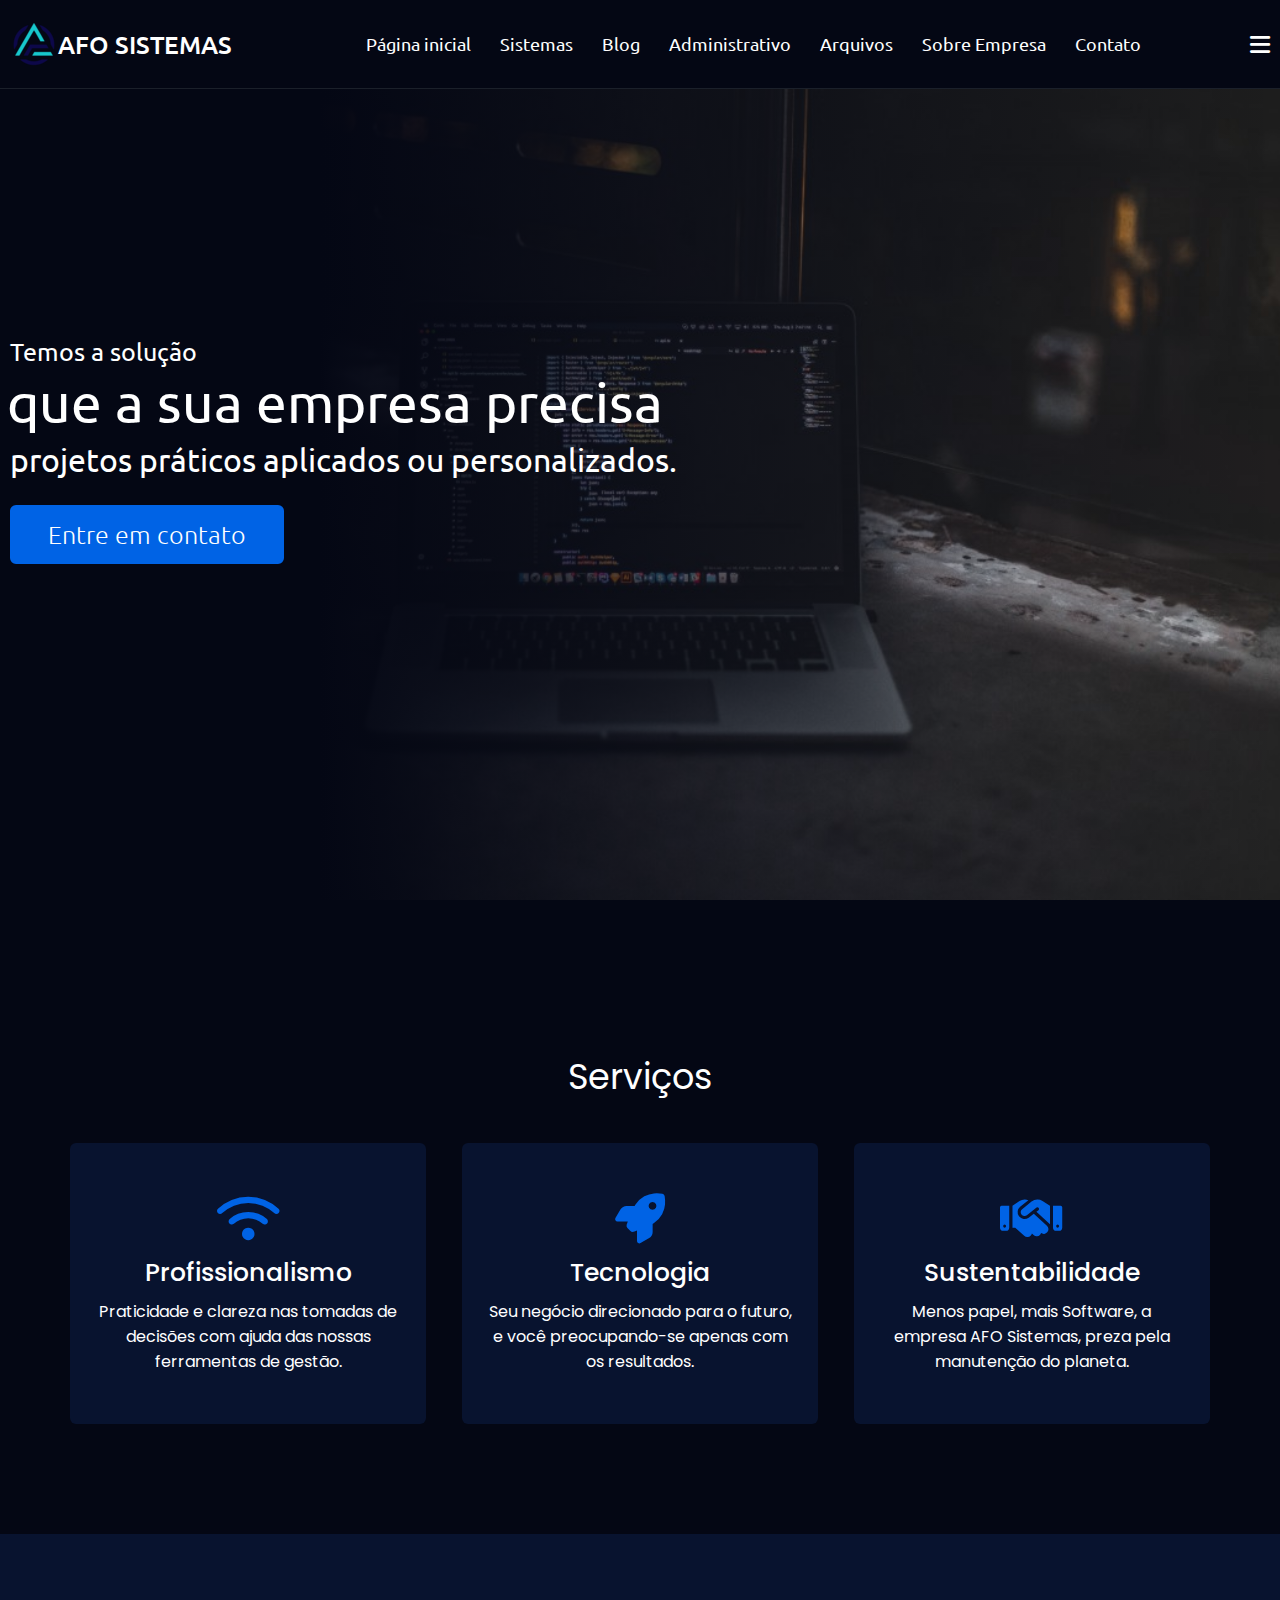
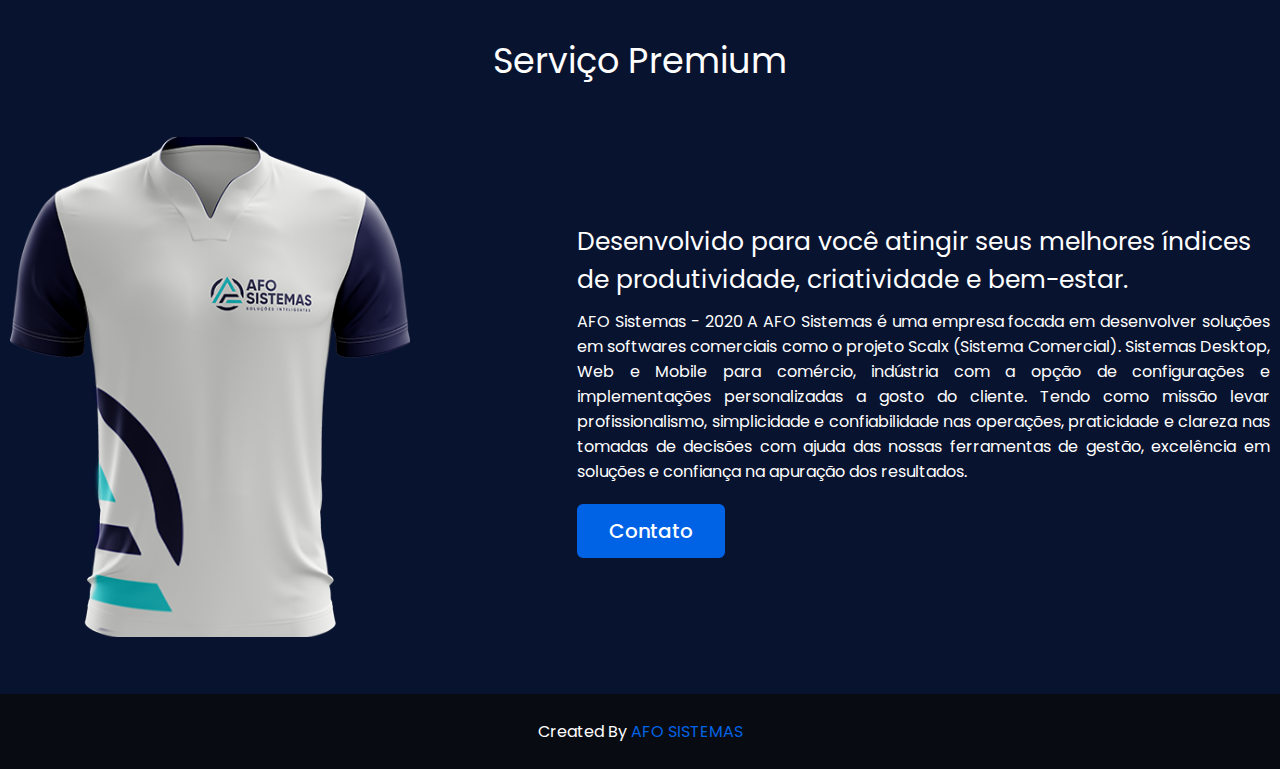
<file: index.html>
<!DOCTYPE html>
<html lang="pt-br">

<head>
    <meta charset="UTF-8">
    <meta name="viewport" content="width=device-width, initial-scale=1.0">
    <link rel="shortcut icon" href="/siteafo/images/iconeAFO.ico">
    <link rel="stylesheet" href="/siteafo/css/custom.css">
    <link rel="stylesheet" href="https://cdnjs.cloudflare.com/ajax/libs/font-awesome/6.1.2/css/all.min.css">
    <title>AFO SISTEMAS</title>
</head>

<body>
    <nav class="navbar">
        <div class="max-width">
            <div class="logo">
                <img src="/siteafo/images/iconeAFO.ico" alt="Logo">
                <a href="./index.html">AFO SISTEMAS</a>
            </div>
            <ul class="menu" id="menu-site">
                <li><a href="/index.html">Página inicial</a></li>
                <li><a href="/siteafo/html/sistemas.html">Sistemas</a></li>
                <li><a href="/siteafo/html/blog.html">Blog</a></li>
                <li><a href="/administrativo/login.html">Administrativo</a></li>
                <li><a href="/siteafo/html/downloads.html">Arquivos</a></li>
                <li><a href="/siteafo/html/sobre.html">Sobre Empresa</a></li>
                <li><a href="/siteafo/html/contato.html">Contato</a></li>
            </ul>
            <div class="menu-btn" id="menu-btn">
                <i class="fa-solid fa-bars" id="menu-icon"></i>
            </div>
        </div>
    </nav>

    <section class="top">
        <div class="max-width">
            <div class="top-content">
                <div class="text-1">Temos a solução</div>
                <div class="text-2">que a sua empresa precisa</div>
                <div class="text-3">projetos práticos aplicados ou personalizados.</div>
                <a href="/siteafo/html/contato.html">Entre em contato</a>
            </div>
        </div>
    </section>

    <section class="services">
        <div class="max-width">
            <h2 class="title">Serviços</h2>
            <div class="serv-content">
                <div class="card">
                    <div class="box">
                        <i class="fa-solid fa-wifi"></i>
                        <div class="text">Profissionalismo</div>
                        <p>Praticidade e clareza nas tomadas de decisões com ajuda das nossas ferramentas de gestão.</p>
                    </div>
                </div>
                <div class="card">
                    <div class="box">
                        <i class="fa-solid fa-rocket"></i>
                        <div class="text">Tecnologia</div>
                        <p>Seu negócio direcionado para o futuro, e você preocupando-se apenas com os resultados.</p>
                    </div>
                </div>
                <div class="card">
                    <div class="box">
                        <i class="fa-solid fa-handshake"></i>
                        <div class="text">Sustentabilidade</div>
                        <p>Menos papel, mais Software, a empresa AFO Sistemas, preza pela manutenção do planeta.</p>
                    </div>
                </div>
            </div>
        </div>
    </section>

    <section class="premium">
        <div class="max-width">
            <h2 class="title">Serviço Premium</h2>
            <div class="premium-content">
                <div class="column left">
                    <img src="/siteafo/images/premium.png" alt="Serviço Premium">
                </div>
                <div class="column right">
                    <div class="text">
                        Desenvolvido para você atingir seus melhores índices de produtividade,
                        criatividade e bem-estar.
                    </div>
                    <p>
                        AFO Sistemas - 2020
                        A AFO Sistemas é uma empresa focada em desenvolver soluções em softwares
                        comerciais como o projeto Scalx (Sistema Comercial). Sistemas Desktop, Web e
                        Mobile para comércio, indústria com a opção de configurações e implementações
                        personalizadas a gosto do cliente.
                        Tendo como missão levar profissionalismo, simplicidade e confiabilidade nas
                        operações, praticidade e clareza nas tomadas de decisões com ajuda das nossas
                        ferramentas de gestão, excelência em soluções e confiança na apuração
                        dos resultados.
                    </p>
                    <a href="/siteafo/html/contato.html">Contato</a>
                </div>
            </div>
        </div>
    </section>

    <footer>
        <span>Created By <a href="http://www.afosistemas.tech">AFO SISTEMAS</a></span>
    </footer>

    <script src="/siteafo/js/custom.js"></script>
</body>

</html>
</file>
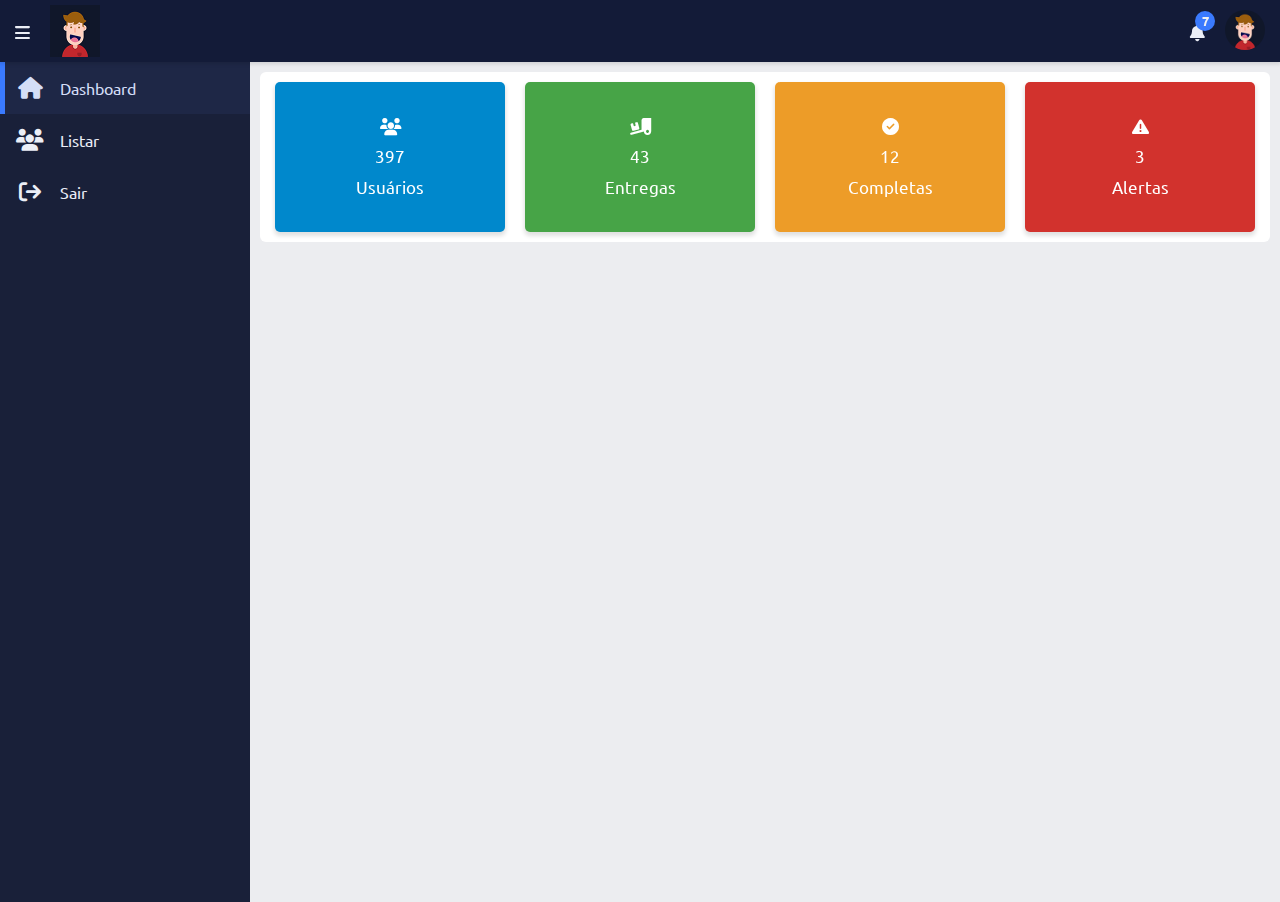
<file: administrativo/index.html>
<!DOCTYPE html>
<html lang="pt-br">

<head>
    <!--aceita caracteres especiais-->
    <meta charset="UTF-8">
    <!--viewport usado para dispositivos moveis-->
    <meta name="viewport" content="width=device-width, initial-scale=1.0">
    <link rel="shortcut icon" href="/administrativo/images/iconeAFO.ico">
    <!--folha de estilos-->
    <link rel="stylesheet" href="/administrativo/css/custom_adm.css">
    <!--fontes font-awesome-->
    <link rel="stylesheet" href="https://cdnjs.cloudflare.com/ajax/libs/font-awesome/6.1.2/css/all.min.css">
    <title>Login - AFO SISTEMAS</title>
</head>

<body class="d-flex">
    <!--INICIO NAVBAR - CABEÇALHO-->
    <nav class="navbar">
        <div class="navbar_content">
            <div class="bars">
                <i class="fa-solid fa-bars"></i>
            </div>
            <img src="/administrativo/images/user.jpg" alt="AFO Sistemas" class="logo" width="40">
        </div>

        <div class="navbar_content">
            <div class="notification">
                <i class="fa-solid fa-bell"></i>
                <span class="number">7</span>
                <div class="dropdown_menu">
                    <div class="dropdown_content">
                        <li>
                            <img src="/administrativo/images/user.jpg" alt="Usuario" width="40">
                            <div class="text">
                                texto da notificação, texto da notificação, texto da notificação.
                            </div>
                        </li>
                        <li>
                            <img src="/administrativo/images/user.jpg" alt="Usuario" width="40">
                            <div class="text">
                                texto da notificação, texto da notificação, texto da notificação.
                            </div>
                        </li>
                        <li>
                            <img src="/administrativo/images/user.jpg" alt="Usuario" width="40">
                            <div class="text">
                                texto da notificação, texto da notificação, texto da notificação.
                            </div>
                        </li>
                        <li>
                            <img src="/administrativo/images/user.jpg" alt="Usuario" width="40">
                            <div class="text">
                                texto da notificação, texto da notificação, texto da notificação.
                            </div>
                        </li>
                    </div>
                </div>
            </div>

            <!--MENU-->
            <div class="avatar">
                <img src="/administrativo/images/user.jpg" alt="Usuario" width="40">
                <div class="dropdown_menu setting">
                    <div class="item">
                        <span class="fa-solid fa-user"></span> Perfil
                    </div>
                    <div class="item">
                        <span class="fa-solid fa-gear"></span> Configuração
                    </div>
                    <div class="item">
                        <span class="fa-solid fa-arrow-right-from-bracket"></span> Sair
                    </div>
                </div>
            </div>

        </div>

    </nav>
    <!--FIM NAVBAR - CABEÇALHO-->

    <!-- Inicio Conteudo -->
    <div class="content">
        <!-- Inicio da Sidebar -->
        <div class="sidebar">
            <a href="/administrativo/index.html" class="sidebar-nav active"><i class="icon fa-solid fa-house"></i><span>Dashboard</span></a>

            <a href="/administrativo/listar.html" class="sidebar-nav"><i class="icon fa-solid fa-users"></i><span>Listar</span></a>

            <a href="/administrativo/login.html" class="sidebar-nav"><i class="icon fa-solid fa-arrow-right-from-bracket"></i><span>Sair</span></a>

        </div>
        <!-- Fim da Sidebar -->
        <!-- Inicio do conteudo do administrativo -->
        <div class="wrapper">
            <div class="row">
                <div class="box box-first">
                    <span class="fa-solid fa-users"></span>
                    <span >397</span>
                    <span>Usuários</span>
                </div>
                <div class="box box-second">
                    <span class="fa-solid fa-truck-ramp-box"></span>
                    <span >43</span>
                    <span>Entregas</span>
                </div>
                <div class="box box-third">
                    <span class="fa-solid fa-circle-check"></span>
                    <span >12</span>
                    <span>Completas</span>
                </div>
                <div class="box box-fourth">
                    <span class="fa-solid fa-triangle-exclamation"></span>
                    <span >3</span>
                    <span>Alertas</span>
                </div>
            </div>
        </div>
        <!-- Fim do conteudo do administrativo -->
    </div>
    <!-- Fim Conteudo -->


    <script src="/administrativo/js/custom_adm.js"></script>

    <!-- <footer>
        <span>Created By <a href="http://www.afosistemas.tech">AFO SISTEMAS</a></span>
    </footer> -->
</body>

</html>
</file>
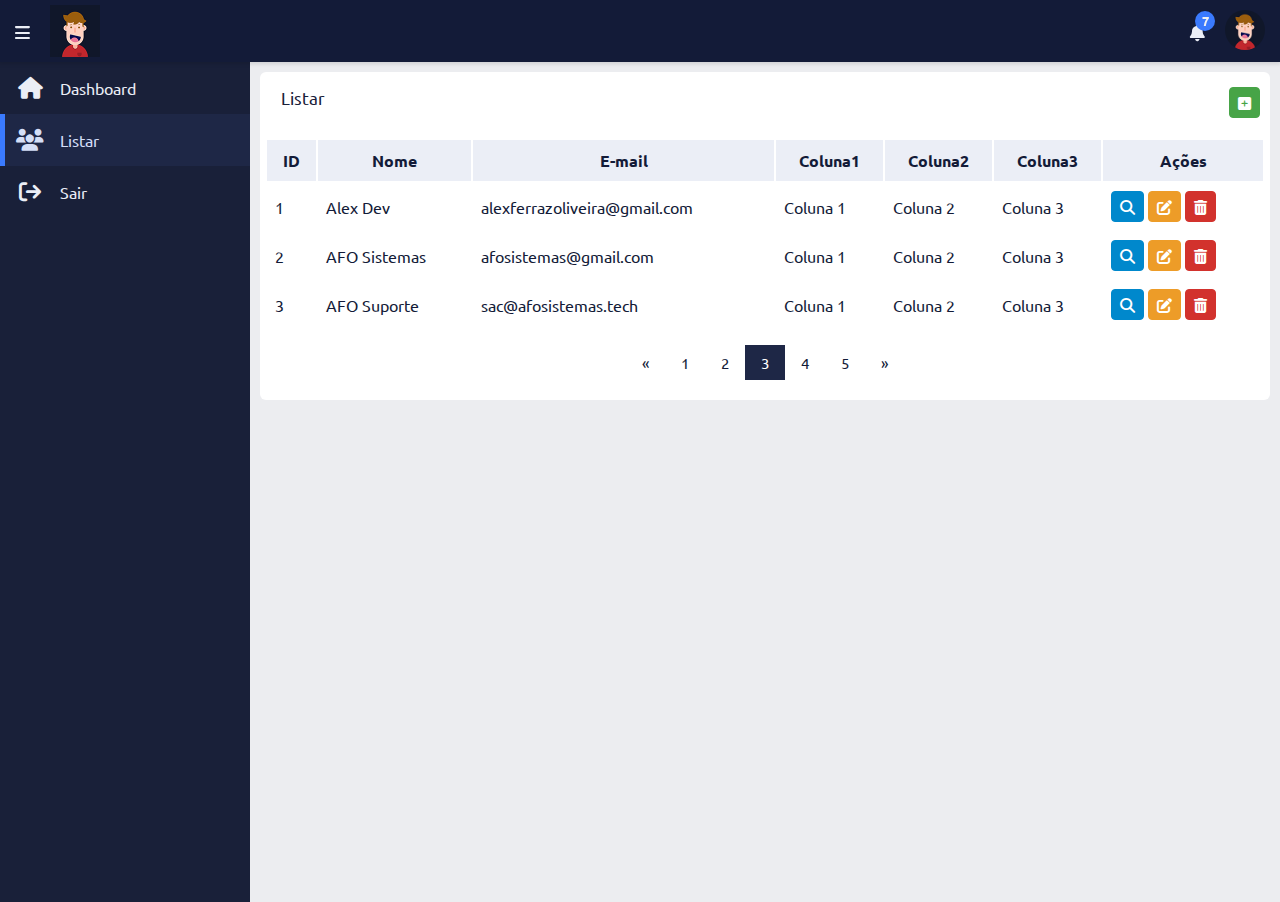
<file: administrativo/listar.html>
<!DOCTYPE html>
<html lang="pt-br">

<head>
    <meta charset="utf-8">
    <meta name="viewport" content="width=device-width, initial-scale=1.0">
    <link rel="shortcut icon" href="/administrativo/images/iconeAFO.ico">
    <!-- Incluir os icones do font-awesome da CDN -->
    <link rel="stylesheet" href="https://cdnjs.cloudflare.com/ajax/libs/font-awesome/6.1.1/css/all.min.css">
    <link rel="stylesheet" href="/administrativo/css/custom_adm.css">
    <title>Listar - AFO SISTEMAS</title>
</head>

<body class="d-flex">
    <!--INICIO NAVBAR - CABEÇALHO-->
    <nav class="navbar">
        <div class="navbar_content">
            <div class="bars">
                <i class="fa-solid fa-bars"></i>
            </div>
            <img src="/administrativo/images/user.jpg" alt="AFO SISTEMAS" class="logo" width="40">
        </div>

        <div class="navbar_content">
            <div class="notification">
                <i class="fa-solid fa-bell"></i>
                <span class="number">7</span>
                <div class="dropdown_menu">
                    <div class="dropdown_content">
                        <li>
                            <img src="/administrativo/images/user.jpg" alt="Usuario" width="40">
                            <div class="text">
                                texto da notificação, texto da notificação, texto da notificação.
                            </div>
                        </li>
                        <li>
                            <img src="/administrativo/images/user.jpg" alt="Usuario" width="40">
                            <div class="text">
                                texto da notificação, texto da notificação, texto da notificação.
                            </div>
                        </li>
                        <li>
                            <img src="/administrativo/images/user.jpg" alt="Usuario" width="40">
                            <div class="text">
                                texto da notificação, texto da notificação, texto da notificação.
                            </div>
                        </li>
                        <li>
                            <img src="/administrativo/images/user.jpg" alt="Usuario" width="40">
                            <div class="text">
                                texto da notificação, texto da notificação, texto da notificação.
                            </div>
                        </li>
                    </div>
                </div>
            </div>

            <!--MENU-->
            <div class="avatar">
                <img src="/administrativo/images/user.jpg" alt="Usuario" width="40">
                <div class="dropdown_menu setting">
                    <div class="item">
                        <span class="fa-solid fa-user"></span> Perfil
                    </div>
                    <div class="item">
                        <span class="fa-solid fa-gear"></span> Configuração
                    </div>
                    <div class="item">
                        <span class="fa-solid fa-arrow-right-from-bracket"></span> Sair
                    </div>
                </div>
            </div>
        </div>
    </nav>
    <!-- Fim Navbar -->

    <!-- Inicio Conteudo -->
    <div class="content">
        <!-- Inicio da Sidebar -->
        <div class="sidebar">
            <a href="/administrativo/index.html" class="sidebar-nav"><i
                    class="icon fa-solid fa-house"></i><span>Dashboard</span></a>

            <a href="/administrativo/listar.html" class="sidebar-nav active"><i
                    class="icon fa-solid fa-users"></i><span>Listar</span></a>

            <a href="/administrativo/login.html" class="sidebar-nav"><i
                    class="icon fa-solid fa-arrow-right-from-bracket"></i><span>Sair</span></a>

        </div>
        <!-- Fim da Sidebar -->
        <!-- Inicio do conteudo do administrativo -->
        <div class="wrapper">
            <div class="row">
                <div class="top-list">
                    <span class="title-content">Listar</span>
                    <div class="top-list-right">
                        <!--<button type="button" class="btn-success">Cadastrar</button>-->
                        <button type="button" class="btn-success"><i class="fa-solid fa-square-plus"></i></button>                        
                    </div>
                </div>
                <table class="table-list">
                    <!-- Tabela -->
                    <thead class="list-head">
                        <!-- Cabeçalho da Tabela -->
                        <tr>
                            <!-- Linha -->
                            <th class="list-head-content table-sm-none">ID</th> <!-- Células do Cabeçalho -->
                            <th class="list-head-content">Nome</th>
                            <th class="list-head-content table-sm-none">E-mail</th>
                            <th class="list-head-content table-sm-none">Coluna1</th>
                            <th class="list-head-content table-md-none">Coluna2</th>
                            <th class="list-head-content table-lg-none">Coluna3</th>
                            <th class="list-head-content">Ações</th>
                        </tr>
                    </thead>
                    <tbody class="list-body">
                        <!-- Corpo do Conteúdo -->
                        <tr>
                            <!-- Linha 1 -->
                            <td class="list-body-content table-sm-none">1</td> <!-- Células do Conteúdo -->
                            <td class="list-body-content">Alex Dev</td>
                            <td class="list-body-content table-sm-none">alexferrazoliveira@gmail.com</td>
                            <td class="list-body-content table-sm-none">Coluna 1</td>
                            <td class="list-body-content table-md-none">Coluna 2</td>
                            <td class="list-body-content table-lg-none">Coluna 3</td>
                            <td class="list-body-content">
                                <button type="button" class="btn-primary"><i class="fa-solid fa-magnifying-glass"></i></button>
                                <button type="button" class="btn-warning"><i class="fa-solid fa-pen-to-square"></i></button>
                                <button type="button" class="btn-danger"><i class="fa-solid fa-trash-can"></i></button>                                
                            </td>
                        </tr>
                        <tr>
                            <!-- Linha 2 -->
                            <td class="list-body-content table-sm-none">2</td>
                            <td class="list-body-content">AFO Sistemas</td>
                            <td class="list-body-content table-sm-none">afosistemas@gmail.com</td>
                            <td class="list-body-content table-sm-none">Coluna 1</td>
                            <td class="list-body-content table-md-none">Coluna 2</td>
                            <td class="list-body-content table-lg-none">Coluna 3</td>
                            <td class="list-body-content">
                                <button type="button" class="btn-primary"><i class="fa-solid fa-magnifying-glass"></i></button>
                                <button type="button" class="btn-warning"><i class="fa-solid fa-pen-to-square"></i></button>
                                <button type="button" class="btn-danger"><i class="fa-solid fa-trash-can"></i></button>                                
                            </td>
                        </tr>
                        <tr>
                            <!-- Linha 3 -->
                            <td class="list-body-content table-sm-none">3</td>
                            <td class="list-body-content">AFO Suporte</td>
                            <td class="list-body-content table-sm-none">sac@afosistemas.tech</td>
                            <td class="list-body-content table-sm-none">Coluna 1</td>
                            <td class="list-body-content table-md-none">Coluna 2</td>
                            <td class="list-body-content table-lg-none">Coluna 3</td>
                            <td class="list-body-content">
                                <button type="button" class="btn-primary"><i class="fa-solid fa-magnifying-glass"></i></button>
                                <button type="button" class="btn-warning"><i class="fa-solid fa-pen-to-square"></i></button>
                                <button type="button" class="btn-danger"><i class="fa-solid fa-trash-can"></i></button>                                
                            </td>
                        </tr>
                    </tbody>
                </table>

                <!-- Paginação -->
                <div class="content-pagination">
                    <div class="pagination">
                        <a href="#">&laquo;</a>
                        <a href="#">1</a>
                        <a href="#">2</a>
                        <a href="#" class="active">3</a>
                        <a href="#">4</a>
                        <a href="#">5</a>
                        <a href="#">&raquo;</a>
                    </div>
                </div>


            </div>
        </div>
        <!-- Fim do conteudo do administrativo -->
    </div>
    <!-- Fim Conteudo -->

    <script src="/administrativo/js/custom_adm.js"></script>

</body>

</html>
</file>
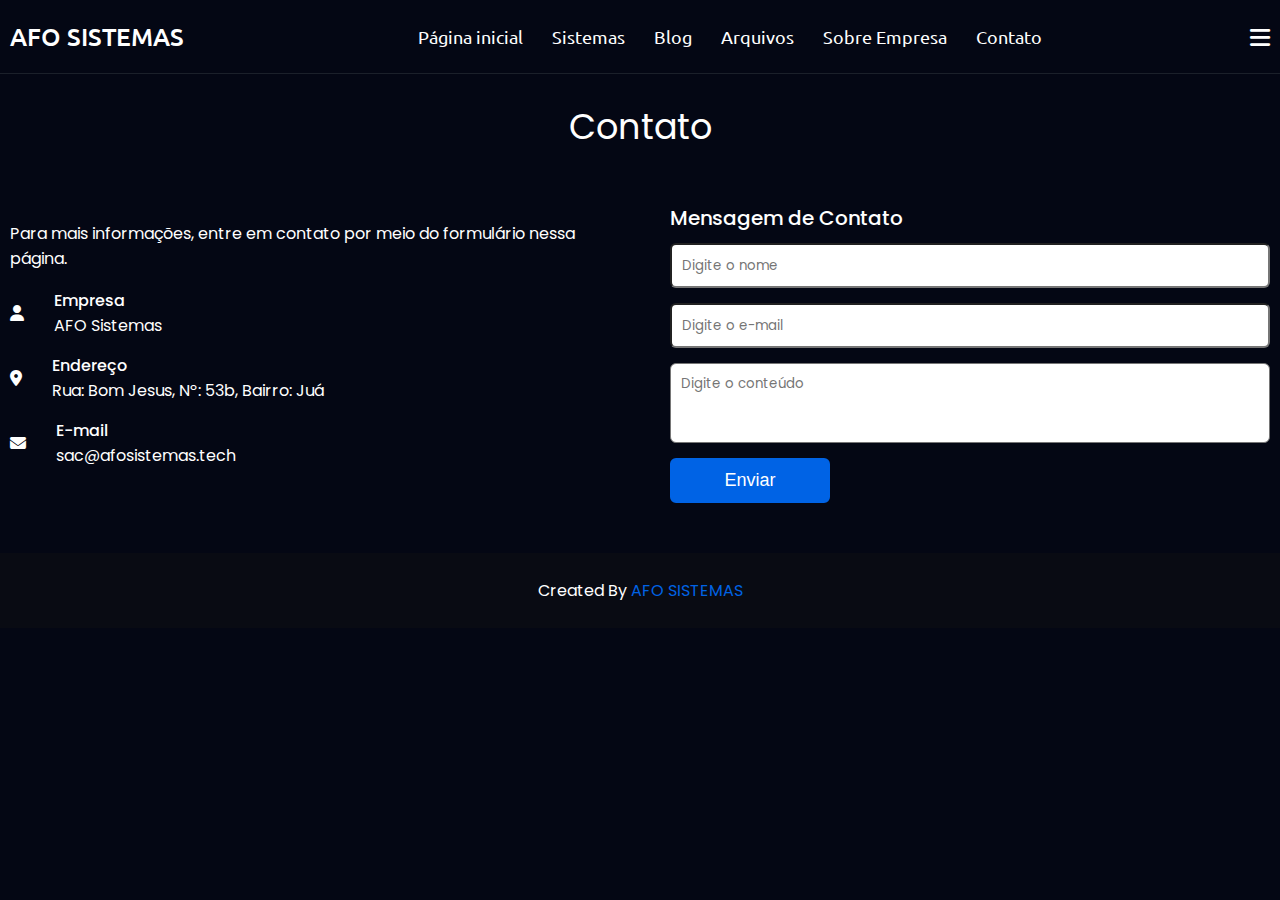
<file: siteafo/html/contato.html>
<!DOCTYPE html>
<html lang="pt-br">

<head>
    <meta charset="UTF-8">
    <meta name="viewport" content="width=device-width, initial-scale=1.0">
    <link rel="shortcut icon" href="/siteafo/images/iconeAFO.ico">
    <link rel="stylesheet" href="/siteafo/css/custom.css">
    <link rel="stylesheet" href="https://cdnjs.cloudflare.com/ajax/libs/font-awesome/6.1.2/css/all.min.css">
    <title>AFO SISTEMAS - Contato</title>
</head>

<body>
    <nav class="navbar">
        <div class="max-width">
            <div class="logo">
                <a href="/index.html">AFO SISTEMAS</a>
            </div>
            <ul class="menu" id="menu-site">
                <li><a href="/index.html">Página inicial</a></li>
                <li><a href="/siteafo/html/sistemas.html">Sistemas</a></li>
                <li><a href="/siteafo/html/blog.html">Blog</a></li>
                <li><a href="/siteafo/html/downloads.html">Arquivos</a></li>
                <li><a href="/siteafo/html/sobre.html">Sobre Empresa</a></li>
                <li><a href="/siteafo/html/contato.html">Contato</a></li>
            </ul>
            <div class="menu-btn" id="menu-btn">
                <i class="fa-solid fa-bars" id="menu-icon"></i>
            </div>
        </div>
    </nav>

    <section class="contact">
        <!--seletor responsavel a proporção dessa pagina do site-->
        <div class="max-width">
            <h2 class="title">Contato</h2>
            <div class="contact-content">
                <div class="column left">
                    <p>Para mais informações, entre em contato por meio do formulário nessa página.</p>
                    <div class="icons">
                        <div class="rows">
                            <i class="fa-solid fa-user"></i>
                            <div class="info">
                                <div class="head">
                                    Empresa
                                </div>
                                <div class="sub-title">
                                    AFO Sistemas
                                </div>
                            </div>
                        </div>
                        <div class="rows">
                            <i class="fa-solid fa-location-dot"></i>
                            <div class="info">
                                <div class="head">
                                    Endereço
                                </div>
                                <div class="sub-title">
                                    Rua: Bom Jesus, Nº: 53b, Bairro: Juá
                                </div>
                            </div>
                        </div>
                        <div class="rows">
                            <i class="fa-solid fa-envelope"></i>
                            <div class="info">
                                <div class="head">
                                    E-mail
                                </div>
                                <div class="sub-title">
                                    sac@afosistemas.tech
                                </div>
                            </div>
                        </div>
                    </div>
                </div>

                <div class="column right">
                    <div class="text">
                        Mensagem de Contato
                    </div>

                    <form>
                        <!--formulário-->
                        <div class="fields">
                            <!--campos nome e email-->
                            <div class="field name">
                                <input type="text" placeholder="Digite o nome" required>
                            </div>
                            <div class="field email">
                                <input type="email" placeholder="Digite o e-mail" required>
                            </div>
                        </div>

                        <div class="field textarea">
                            <!--campo conteúdo-->
                            <textarea cols="30" rows="10" placeholder="Digite o conteúdo" required></textarea>
                        </div>

                        <div class="button-area">
                            <!--botao enviar dados-->
                            <button type="submit">Enviar</button>
                        </div>
                    </form>
                </div>

            </div>
        </div>


    </section>

    <footer>
        <span>Created By <a href="http://www.afosistemas.tech">AFO SISTEMAS</a></span>
    </footer>


    <script src="/siteafo/js/custom.js"></script>
</body>

</html>
</file>
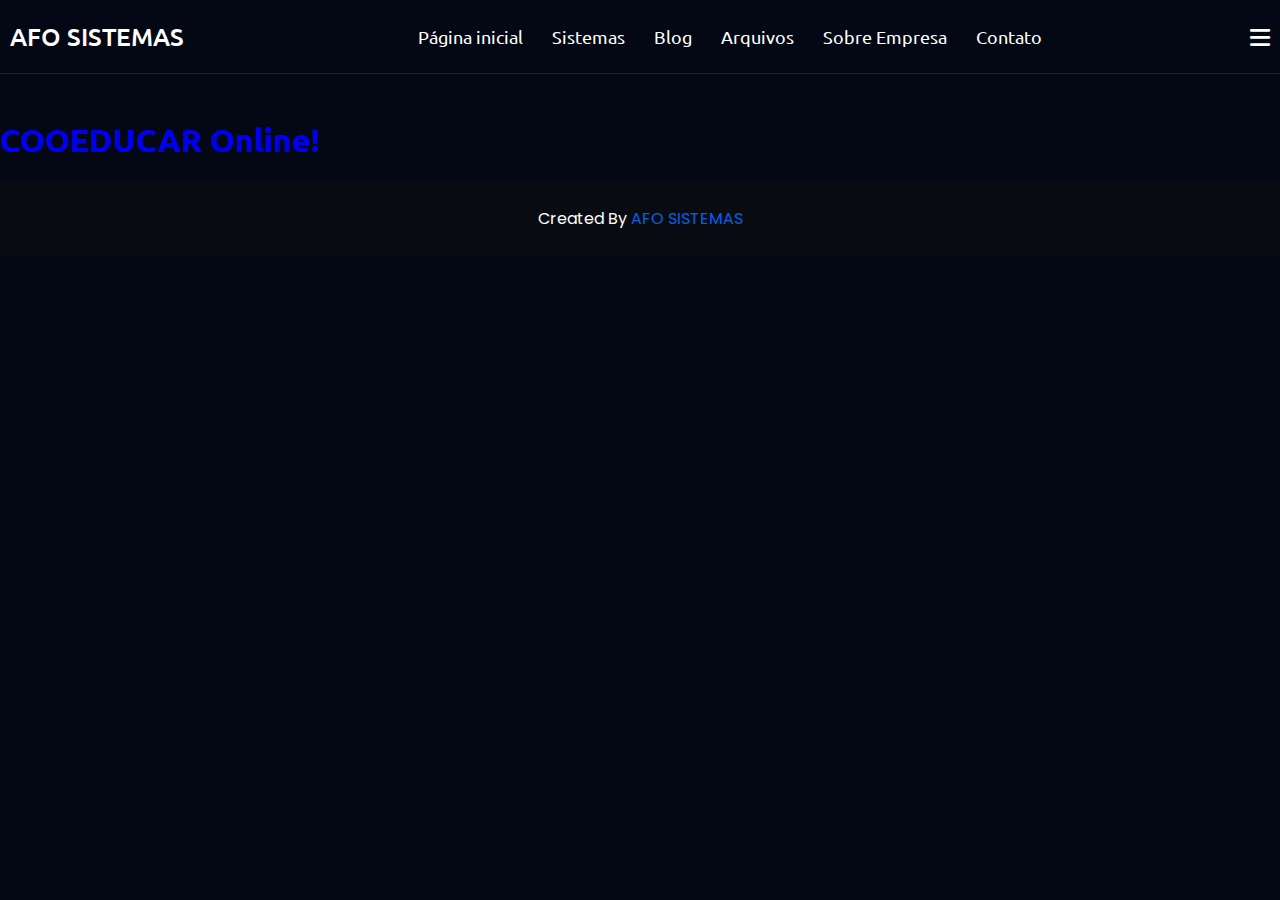
<file: siteafo/html/sistemas.html>
<!DOCTYPE html>
<html lang="pt-br">

<head>
    <meta charset="UTF-8">
    <meta name="viewport" content="width=device-width, initial-scale=1.0">
    <link rel="shortcut icon" href="/siteafo/images/iconeAFO.ico">
    <link rel="stylesheet" href="/siteafo/css/custom.css">
    <link rel="stylesheet" href="https://cdnjs.cloudflare.com/ajax/libs/font-awesome/6.1.2/css/all.min.css">
    <title>AFO SISTEMAS - Sistemas</title>
</head>

<body>
    <nav class="navbar">
        <div class="max-width">
            <div class="logo">
                <a href="/index.html">AFO SISTEMAS</a>
            </div>
            <ul class="menu" id="menu-site">
                <li><a href="/index.html">Página inicial</a></li>
                <li><a href="/siteafo/html/sistemas.html">Sistemas</a></li>
                <li><a href="/siteafo/html/blog.html">Blog</a></li>
                <li><a href="/siteafo/html/downloads.html">Arquivos</a></li>
                <li><a href="/siteafo/html/sobre.html">Sobre Empresa</a></li>
                <li><a href="/siteafo/html/contato.html">Contato</a></li>
            </ul>
            <div class="menu-btn" id="menu-btn">
                <i class="fa-solid fa-bars" id="menu-icon"></i>
            </div>
        </div>
    </nav>
    <br><br><br><br><br><br>
    <div class="links">
         <a href="https://cooeducar.afosistemas.tech" target="_blank" rel="noopener noreferrer">
            <h1>COOEDUCAR Online!</h1></a><br>
        <!--    <a href="http://localhost:3052/agent/battery_backup_status" target="_blank" rel="noopener noreferrer">
                <h1>Monitoramento Nobreak Intelbras!</h1>
            </a><br>
            <a href="https://upmail.sighost.com.br/" target="_blank" rel="noopener noreferrer">
                <h1>Zimbra - Gerenciador de Email!</h1>
            </a><br>
            <a href="https://192.168.50.253:8443/manage/site/default/dashboard" target="_blank"
                rel="noopener noreferrer">
                <h1>UNIFI Network!</h1>
            </a><br>
            <a href="http://192.168.0.230:8081/Abate" target="_blank" rel="noopener noreferrer">
                <h1>Supremo Painel!</h1>
            </a><br>
            <a href="http://helpdesksupremo.dnsalias.com:8080/glpi/" target="_blank" rel="noopener noreferrer">
                <h1>GLPI - Chamados TI!</h1>
            </a><br>
            <a href="http://websupremo.dynalias.com:1005/#!/home" target="_blank" rel="noopener noreferrer">
                <h1>ATAK Portal 4Net!</h1>
            </a><br> 
          -->
    </div>

    <footer>
        <span>Created By <a href="http://www.afosistemas.tech">AFO SISTEMAS</a></span>
    </footer>


    <script src="/siteafo/js/custom.js"></script>
</body>

</html>
</file>
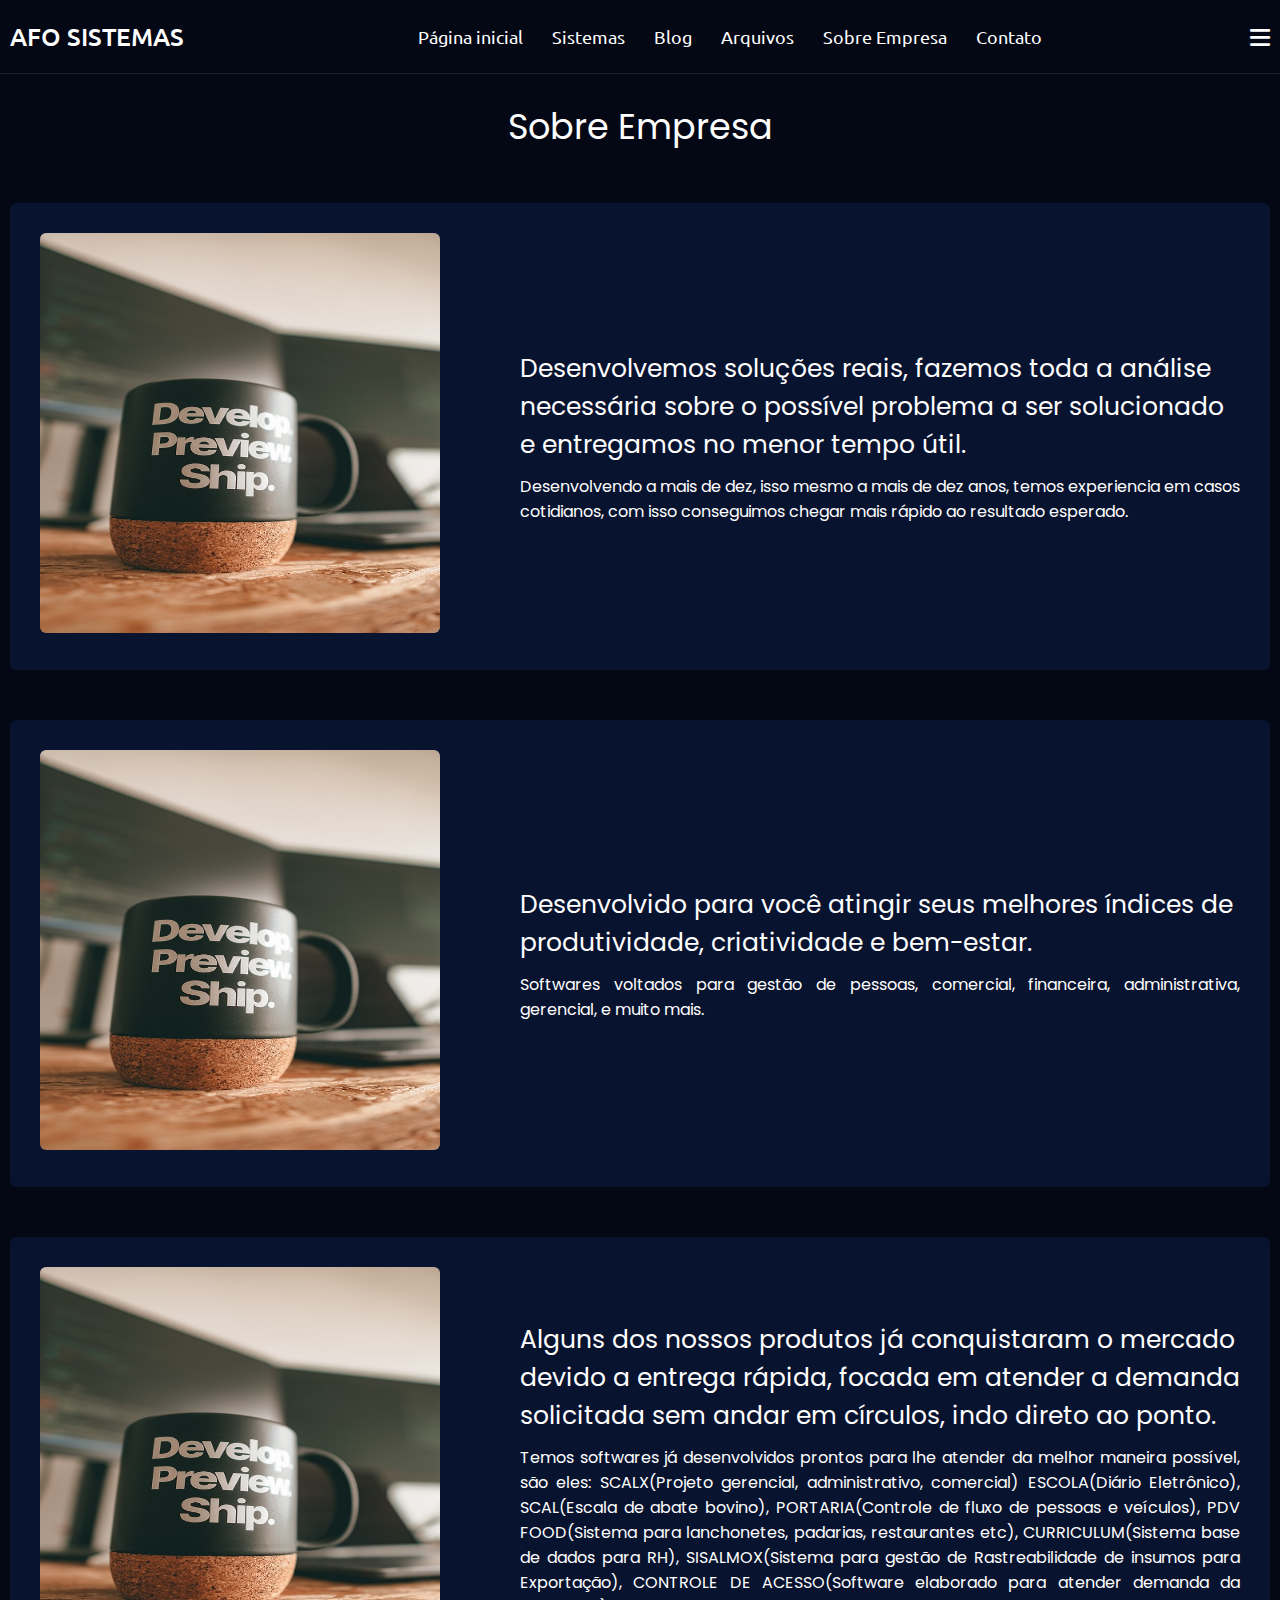
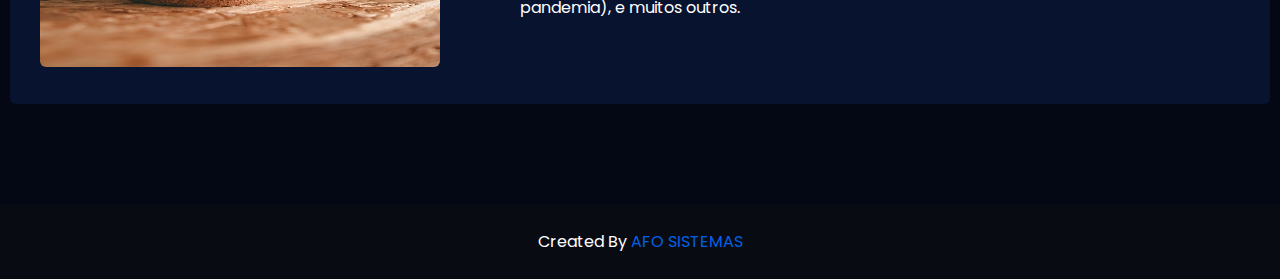
<file: siteafo/html/sobre.html>
<!DOCTYPE html>
<html lang="pt-br">

<head>
    <meta charset="UTF-8">
    <meta name="viewport" content="width=device-width, initial-scale=1.0">
    <link rel="shortcut icon" href="/siteafo/images/iconeAFO.ico">
    <link rel="stylesheet" href="/siteafo/css/custom.css">
    <link rel="stylesheet" href="https://cdnjs.cloudflare.com/ajax/libs/font-awesome/6.1.2/css/all.min.css">
    <title>AFO SISTEMAS - Sobre</title>
</head>

<body>
    <nav class="navbar">
        <div class="max-width">
            <div class="logo">
                <a href="/index.html">AFO SISTEMAS</a>
            </div>
            <ul class="menu" id="menu-site">
                <li><a href="/index.html">Página inicial</a></li>
                <li><a href="/siteafo/html/sistemas.html">Sistemas</a></li>
                <li><a href="/siteafo/html/blog.html">Blog</a></li>
                <li><a href="/siteafo/html/downloads.html">Arquivos</a></li>
                <li><a href="/siteafo/html/sobre.html">Sobre Empresa</a></li>
                <li><a href="/siteafo/html/contato.html">Contato</a></li>
            </ul>
            <div class="menu-btn" id="menu-btn">
                <i class="fa-solid fa-bars" id="menu-icon"></i>
            </div>
        </div>
    </nav>

    <section class="about">
        <div class="max-width">
            <h2 class="title">Sobre Empresa</h2>

            <div class="about-content">
                <div class="column left">
                    <img src="/siteafo/images/premium2.jpg" alt="Sobre Empresa">
                </div>
                <div class="column right">
                    <div class="text">
                        Desenvolvemos soluções reais, fazemos toda a análise necessária sobre o
                        possível problema a ser solucionado e entregamos no menor tempo útil.</div>
                    <p>Desenvolvendo a mais de dez, isso mesmo a mais de dez anos, temos experiencia
                        em casos cotidianos, com isso conseguimos chegar mais rápido ao resultado esperado.</p>
                </div>
            </div>

            <div class="about-content">
                <div class="column left">
                    <img src="/siteafo/images/premium2.jpg" alt="Sobre Empresa">
                </div>
                <div class="column right">
                    <div class="text">
                        Desenvolvido para você atingir seus melhores índices de produtividade,
                        criatividade e bem-estar.
                    </div>
                    <p>Softwares voltados para gestão de pessoas, comercial, financeira, administrativa,
                        gerencial, e muito mais.</p>
                </div>
            </div>

            <div class="about-content">
                <div class="column left">
                    <img src="/siteafo/images/premium2.jpg" alt="Sobre Empresa">
                </div>
                <div class="column right">
                    <div class="text">
                        Alguns dos nossos produtos já conquistaram o mercado devido a entrega rápida,
                        focada em atender a demanda solicitada sem andar em círculos, indo direto ao ponto.
                    </div>
                    <p>Temos softwares já desenvolvidos prontos para lhe atender da melhor maneira possível, 
                        são eles: SCALX(Projeto gerencial, administrativo, comercial) ESCOLA(Diário Eletrônico),
                        SCAL(Escala de abate bovino), PORTARIA(Controle de fluxo de pessoas e veículos), 
                        PDV FOOD(Sistema para lanchonetes, padarias, restaurantes etc), CURRICULUM(Sistema base de dados para RH),
                        SISALMOX(Sistema para gestão de Rastreabilidade de insumos para Exportação), 
                        CONTROLE DE ACESSO(Software elaborado para atender demanda da pandemia), e muitos outros.</p>
                </div>
            </div>

        </div>
    </section>

    <footer>
        <span>Created By <a href="http://www.afosistemas.tech">AFO SISTEMAS</a></span>
    </footer>


    <script src="/siteafo/js/custom.js"></script>
</body>

</html>
</file>
<file: siteafo/css/custom.css>
/* COMENTÁRIOS */

@import url('https://fonts.googleapis.com/css2?family=Poppins:wght@400;500;600;700&family=Ubuntu:wght@300;400;500;700&display=swap');

* {
    margin: 0;
    padding: 0;
    box-sizing: border-box;
    text-decoration: none;
}

:root {
    --main-color: #040714;
    --site-color: #fff;
    --menu-color: #fff;
    --active-color: #0063e5;
    --first-color: #08132f;
    --second-color: #090b13;
    --third-color: #1b202a;
}

li {
    color: var(--menu-color);
}

body {
    background-color: var(--main-color);
    color: var(--site-color);
    font-family: 'Ubuntu', sans-serif;
}

.max-width {
    max-width: 1300px;
    padding: 0 10px;
    margin: auto;
}

.navbar .logo {
    display: flex;
    align-items: center; 
    justify-content: space-between;   
}

.navbar .logo a {
    color: var(--site-color);
    font-size: 25px;
    font-weight: 500;
    text-align: center;
}

.navbar {
    position: fixed;
    width: 100%;
    z-index: 999;
    padding: 20px 0;
    font-family: 'Ubuntu', sans-serif;
    background-color: var(--main-color);
    border-bottom: solid var(--third-color) 1px;
}

.navbar .max-width {
    display: flex;
    align-items: center;
    justify-content: space-between;
}

.navbar .menu li {
    list-style: none;
    display: inline-block;
}

.navbar .menu li a {
    display: block;
    color: var(--site-color);
    font-size: 18px;
    font-weight: 400;
    margin-left: 25px;
}

.menu-btn {
    color: var(--site-color);
    font-size: 23px;
    cursor: pointer;
    /*display: none;*/
}

@media (max-width: 947px) {
    .menu-btn {
        display: block;
        z-index: 999;
    }

    #menu-icon.active::before {
        content: "\f00d";
    }

    .navbar .menu {
        background-color: var(--main-color);
        position: fixed;
        height: 100vh;
        width: 100%;
        left: -100%;
        top: 0;
        text-align: center;
        padding-top: 80px;
        transition: all 0.3s ease;
    }

    #menu-site.active {
        left: 0;
    }

    .navbar .menu li {
        display: block;
    }

    .navbar .menu li a {
        display: inline-block;
        margin: 13px 0;
        font-size: 25px;
    }
}

section {
    padding: 50px 0;

}

@media (max-width: 690px) {
    section {
        padding: 20px 0;
    }
}

.top {
    color: var(--site-color);
    display: flex;
    /*background: url("../images/imgFundo002.jpeg") no-repeat center;*/
    background: linear-gradient(to right, var(--main-color) 25%, rgba(255, 255, 255, 0)), url("../images/imgFundo002.jpeg") no-repeat center;
    height: 100vh;
    min-height: 500px;
    background-size: cover;
    background-attachment: fixed;
    font-family: 'Ubuntu', sans-serif;
}

.top .max-width {
    width: 100%;
    display: flex;

}

.top .top-content .text-1 {
    font-size: 25px;
}

.top .top-content .text-2 {
    font-size: 55px;
    font-weight: 400;
    margin-left: -3px;
}

.top .top-content .text-3 {
    font-size: 32px;
    margin: 5px 0;
}

/*BOTÃO*/
.top .top-content a {
    display: inline-block;
    background: var(--active-color);
    color: var(--site-color);
    font-size: 25px;
    padding: 12px 36px;
    margin-top: 20px;
    font-weight: 300;
    border-radius: 6px;
    border: 2px solid var(--active-color);
    transition: all 0.3s ease;
}

/*BOTÃO ==> Quando passar o mouse*/
.top .top-content a:hover {
    color: var(--active-color);
    background: none;
}

.services {
    color: var(--site-color);
    background-color: var(--main-color);
    font-family: 'Poppins', sans-serif;
    margin: 60px;
}

.services .title {
    text-align: center;
    margin: 40px 0;
    font-weight: 400;
    font-size: 35px;
}

.services .serv-content {
    display: flex;
    flex-wrap: wrap;
    align-items: center;
    justify-content: space-between;
}

.services .serv-content .card {
    width: calc(33% - 20px);
    /*largura ocupa 33% cada card - 20px margem*/
    background: var(--first-color);
    text-align: center;
    /*alinha o texto ao centro do card*/
    border-radius: 6px;
    /*arredonda bordas do card*/
    padding: 50px 25px;
    /*acrescenta margem superior,inferior e laterais do card*/
    cursor: pointer;
    /*mostra máo ao passar mouse pelo card*/
    transition: all 0.3s ease;
}

.services .serv-content .card:hover {
    background: var(--active-color);
}

.services .serv-content .card i {
    font-size: 50px;
    color: var(--active-color);
    transition: all 0.3s ease;
}

.services .serv-content .card:hover i {
    color: var(--site-color);
}

.services .serv-content .card .box {
    transition: all 0.3s ease;
}

.services .serv-content .card:hover .box {
    transform: scale(1.05);
}

.services .serv-content .card .text {
    font-size: 25px;
    font-weight: 500;
    margin: 10px 0 7px 0;
    /*color: var(--active-color);*/
}

@media (max-width: 947px) {
    .services .serv-content .card {
        width: calc(50% - 10px);
        margin-bottom: 20px;
    }
}

@media (max-width: 690px) {
    .services .serv-content .card {
        width: calc(100%);
        margin-bottom: 20px;
    }
}

/*Inicio do Serviço Premium*/
.premium {
    color: var(--site-color);
    background: var(--first-color);
    font-family: 'Poppins', sans-serif;
}

.premium .title {
    text-align: center;
    margin: 50px 0;
    font-weight: 400;
    font-size: 35px;
}

.premium .premium-content {
    display: flex;
    flex-wrap: wrap;
    align-items: center;
    justify-content: space-between;
}

.premium .premium-content .left {
    width: 45%;
}

.premium .premium-content .left img {
    width: 400px;
    height: 500px;
    object-fit: cover;
    border-radius: 6px;
}

.premium .premium-content .right {
    width: 55%;
}

.premium .premium-content .right .text {
    font-size: 25px;
    font-weight: 400;
    margin-bottom: 10px;
}

.premium .premium-content .right p {
    text-align: justify;
    /*texto justificado dentro do paragrafo*/
}

.premium .premium-content .right a {
    display: inline-block;
    background: var(--active-color);
    color: var(--site-color);
    font-size: 20px;
    font-weight: 500;
    padding: 10px 30px;
    margin-top: 20px;
    border-radius: 6px;
    border: 2px solid var(--active-color);
    transition: all 0.3s ease;
}

.premium .premium-content .right a:hover {
    color: var(--active-color);
    background: none;
}

/*propriedades para dispositivos móveis*/
@media (max-width: 1104px) {
    .premium .premium-content .left img {
        width: 350px;
        height: 450px;
    }
}

@media (max-width: 947px) {
    .premium .premium-content .column {
        width: 100%;
    }

    .premium .premium-content .left {
        display: flex;
        justify-content: center;
        margin: 0 auto 60px;
    }

    .premium .premium-content .right {
        flex: 100%;
    }
}

/*Fim do Serviço Premium*/

/*Inicio do Rodape*/
footer {
    background: var(--second-color);
    padding: 25px 23px;
    color: var(--site-color);
    text-align: center;
    font-family: 'Poppins', sans-serif;
}

footer span a {
    color: var(--active-color);
}

footer span a:hover {
    color: var(--site-color);
}

/*Fim do Rodape*/


/*Inicio Sobre a Empresa*/
.about {
    color: var(--site-color);
    background: var(--main-color);
    font-family: 'Poppins', sans-serif;
}

.about .title {
    /*tratando o título*/
    text-align: center;
    /*centraliza texto*/
    margin-bottom: 50px;
    /*(espaçamento externo) margem em relação ao rodapé*/
    font-weight: 400;
    /*espessura da fonte*/
    font-size: 35px;
    /*tamanho da fonte*/
    padding-top: 50px;
    /*(espaçamento interno) em relação ao topo*/
}

.about .about-content {
    display: flex;
    /*em relação ao conteúdo*/
    flex-wrap: wrap;
    /*controla multi-linha*/
    align-items: center;
    /*alinhar itens ao centro*/
    justify-content: space-between;
    /*espaço entre os elementos justificado*/
    margin-bottom: 50px;
    background: var(--first-color);
    /*cor de fundo em relação ao conteúdo que está em about-content*/
    border-radius: 6px;
    /*borda de 6 pixels tambem para o fundo*/
    padding: 30px;
    /*(espaçamento interno(como se fosse um campo de força)) em relação aos 4 lados*/
}

.about .about-content .left {
    width: 40%;
    /*a imagem deve ocupar 40% em relação a esquerda*/
}

.about .about-content .left img {
    width: 400px;
    /*largura da imagem*/
    height: 400px;
    /*altura da imagem*/
    /*object-fit: cover;*/
    border-radius: 6px;
}

.about .about-content .right {
    width: 60%;
    /*o texto deve ocupar 60% em relação a direita*/
}

.about .about-content .right .text {
    /*título*/
    font-size: 25px;
    font-weight: 400;
    margin-bottom: 10px;
}

.about .about-content .right p {
    /*paragráfo*/
    text-align: justify;
}

/*propriedades para dispositivos móveis*/
@media (max-width: 1104px) {
    .about .about-content .left img {
        width: 300px;
        height: 400px;
    }

    .about .about-content .right {
        padding: 10px;
    }
}

@media (max-width: 947px) {
    .about .about-content .column {
        width: 100%;
    }

    .about .about-content .left {
        display: flex;
        justify-content: center;
        margin: 0 auto 60px;
    }

    .about .about-content .right {
        /*texto lateral direita*/
        flex: 100%;
        padding-left: 0;
    }
}

@media (max-width: 690px) {

    /*quando dimensionar em 690 ou menos coloca margem no topo para o titulo*/
    .about .title {
        margin-top: 50px;
    }
}

/*Fim Sobre a Empresa*/



/*Inicio Pagina Contato*/
.contact {
    color: var(--site-color);
    background-color: var(--main-color);
    font-family: 'Poppins', sans-serif;
}

.contact .title {
    text-align: center;
    margin-bottom: 50px;
    padding-top: 50px;
    font-weight: 400;
    font-size: 35px;
}

.contact .contact-content {
    display: flex;
    flex-wrap: wrap;
    align-items: center;
    justify-content: space-between;
}

.contact .contact-content .column {
    width: calc(50% - 30px);
}

.contact .contact-content .lef p {
    text-align: justify;
}

.contact .contact-content .left .icons {
    margin: 10px 0;
}

.contact .contact-content .rows {
    display: flex;
    height: 65px;
    align-items: center;
}

.contact .contact-content .rows .info {
    /*margem na lateral esquerda do texto em info em relação ao icone*/
    margin-left: 30px;
}

.contact .contact-content .rows .i {
    /*personalizando tamanho e cor do icone*/
    font-size: 25px;
    color: var(--active-color);
}

.contact .contact-content .info .head {
    font-weight: 500;
}

.contact .contact-content .info .sub-title {
    color: var(--site-color);
}

.contact .contact-content .text {
    /*personalizando o texto: Mensagem de Contato*/
    font-size: 20px;
    font-weight: 500;
    margin-bottom: 10px;
}

.contact .right form .field,
.contact .right form .fields .field {
    height: 45px;
    width: 100%;
    margin-bottom: 15px;
}

.contact .right form .textarea {
    height: 80px;
    width: 100%;
}

.contact .right form .field input,
.contact .right form .field textarea {
    height: 100%;
    width: 100%;
    border-radius: 6px;
    outline: none;
    padding: 0 10px;
    font-family: 'Poppins', sans-serif;
    transition: all 0.3 ease;
}

.contact .right form .field input:focus,
.contact .right form .field textarea:focus {
    border-color: var(--active-color);
}

.contact .right form .textarea textarea {
    padding-top: 10px;
    resize: none;
}

.contact .right form .button-area {
    /*personalização area do botão*/
    display: flex;
    align-items: center;
}

.contact .right form .button-area button {
    /*personalização do botão*/
    background-color: var(--active-color);
    color: var(--site-color);
    display: block;
    width: 160px !important;
    height: 45px;
    outline: none;
    font-size: 18px;
    font-weight: 400;
    border-radius: 6px;
    cursor: pointer;
    flex-wrap: wrap;
    border: 2px solid var(--active-color);
    transition: all 0.3s ease;
}

.contact .right form .button-area button:hover {
    /*personalização do botão*/
    color: var(--active-color);
    background: none;
}

@media (max-width: 947px) {
    .contact .contact-content .column {
        width: 100%;
        margin-bottom: 35px;
    }
}

@media (max-width: 500px) {
    .contact .title {        
        margin-bottom: 50px;
    }
    .contact .right form .fields{
        flex-direction: column;
    }
    .contact .right form .name,
    .contact .right form .name{
    margin: 0;
    }
}

/*Fim Pagina Contato*/
</file>
<file: administrativo/css/custom_adm.css>
@import url('https://fonts.googleapis.com/css2?family=Ubuntu:wght@300;400;500;700&display=swap');
* {
    margin: 0;
    padding: 0;
    box-sizing: border-box;
    font-family: "Ubuntu", sans-serif;
}

:root {
    --site-color: #3a7afe;
    --main-color: #ebeef6;
    --active-color: #d4def7;
    --bg-color: #ecedf0;
    --second-color: #f1f1f1;
    --third-color: #9fa7bd;
    --fourth-color: #fff;
    --main-bg-color: #192039;
    --second-bg-color: #1e2746;
    --third-bg-color: #3a7afe;
    --fourth-bg-color: #131b38;
    --primary-color: #0088cc;
    --success-color: #47a447;
    --info-color: #5bc0de;
    --warning-color: #ed9c28;
    --danger-color: #d2322d;
}

body {
    background-color: var(--main-color);
}

.navbar {
    color: var(--main-color);
    display: flex;
    justify-content: space-between;
    align-items: center;
    background-color: var(--fourth-bg-color);
    position: sticky;
    box-shadow: 0px 1px 4px 1px rgba(0, 0, 0, 0.12);
    padding: 5px 15px;
    font-size: 17px;
    top: 0;
    z-index: 1;
}

.navbar .navbar_content {
    display: flex;
    align-items: center;
}

.navbar .bars,
.notification {
    margin-right: 20px;
    cursor: pointer;
}

.logo {
    width: 50px;
}

.notification,
.avatar {
    cursor: pointer;
    position: relative;
}

.notification .number {
    position: absolute;
    font-size: 13px;
    font-weight: bold;
    background-color: var(--site-color);
    width: 20px;
    color: var(--second-color);
    height: 20px;
    border-radius: 50%;
    right: -10px;
    top: -10px;
    display: flex;
    align-items: center;
    justify-content: center;
}

.avatar img {
    width: 40px;
    height: 40px;
    border-radius: 50%;
    object-fit: cover;
}

.dropdown_menu{
    position: absolute;
    right: 0;
    top: 100%;
    box-shadow: 0 8px 16px 0 rgba(0, 0, 0, 0.2);
    background-color: var(--main-bg-color);
    width: 280px;
    border-radius: 6px;
    display: none;
}

.dropdown_content{
    max-height: 400px;
    overflow-y: auto;
}

.dropdown_menu li,
.dropdown_menu .item{
    display: flex;
    align-items: center;
    padding: 10px;
    border-bottom: 1px solid var(--second-bg-color);
    cursor: pointer;
    font-size: 15px;
}

.dropdown_menu li img{
    width: 50px;
    height: 50px;
    border-radius: 50%;
    object-fit: cover;
    flex-shrink: 0;
}

.dropdown_menu li .text{
    font-style: italic;
    margin-left: 20px;
    text-overflow: ellipsis;
    overflow: hidden;
    white-space: nowrap;
}

.dropdown_menu li:hover,
.dropdown_menu .item:hover{
background-color: var(--second-bg-color);
}

/*Apresentar a mensagem inteira*/
.dropdown_menu li:hover .text{
    white-space: pre-wrap;
}

.dropdown_menu .item span{
    margin-right: 15px;    
}

.dropdown_menu.setting{
    width: 150px;
}

.dropdown_menu.active{
    display: block;
}

/* Fim dropdown navbar */
/* Fim Navbar */

/* Inicio conteudo */

.content {
    display: flex;
}


/* Inicio sidebar */

.content .sidebar {
    color: var(--main-color);
    height: calc(100vh - 60px);
    width: 60px;
    /*width: 250px;*/
    position: sticky;
    top: 60px;
    background-color: var(--main-bg-color);
    box-shadow: 0 1px 4ps 1px rgba(0, 0, 0, 0.12);
    overflow-y: auto;
    overflow-x: hidden;
    transition: 0.3s width ease-in-out;
    flex-shrink: 0;
}

@media(max-width: 768px) {
    .content .sidebar {
        width: 60px;
        position: fixed;
        z-index: 1;
        width: 0;
    }
}

.content .sidebar:hover,
.content .sidebar.active {
    width: 250px;
}

.sidebar .sidebar-nav {
    text-decoration: none;
    display: flex;
    align-items: center;
    padding: 15px 0;
    position: relative;
    cursor: pointer;
    transition: 0.3s background ease;
    font-size: 16px;
}

.sidebar a {
    color: var(--main-color);
}

.sidebar a:hover {
    background-color: var(--second-bg-color);
    color: var(--active-color);
}

.sidebar .sidebar-nav.active {
    background-color: var(--second-bg-color);
    color: var(--active-color);
}

.sidebar .sidebar-nav.active::before {
    content: "";
    position: absolute;
    left: 0;
    top: 0;
    height: 100%;
    width: 5px;
    background-color: var(--site-color);
}

.sidebar-nav .icon {
    width: 60px;
    display: flex;
    align-items: center;
    justify-content: center;
    font-size: 22px;
    flex-shrink: 0;
}
/* Fim sidebar */

.content .wrapper{
    width: 100%;
    padding: 10px;
    background-color: var(--bg-color);
}

.content .row{
    background-color: var(--fourth-color);
    border-radius: 6px;
    /*margin: 10px;*/
}

.wrapper .row{
    display: flex; /*tudo em uma unica linha*/
    justify-content: space-between; /**espaço entre os elementos*/
    padding: 5px;
    flex-wrap: wrap;
}

/*Inicio Dashboard*/
.row .box{
    /*background-color: #d2322d;*/
    width: 23%;
    margin: 5px 1%;
    height: 150px;
    position: relative;
    display: flex;
    align-items: center;
    justify-content: center;
    padding: 20px;
    color: var(--fourth-color);
    border-radius: 5px;
    overflow: hidden;
    flex-direction: column;
    box-shadow: 0 3px 4px 1px rgba(0, 0, 0, 0.12);
}

.row .box-first{
    background-color: var(--primary-color);    
}

.row .box-second{
    background-color: var(--success-color);    
}
.row .box-third{
    background-color: var(--warning-color);    
}
.row .box-fourth{
    background-color: var(--danger-color);    
}

.box span{
    margin: 5px 0;
    font-size: 17px;
    position: relative;
}

@media (max-width: 1024px){
    .row .box{        
        width: 48%;
    }
}
@media(max-width: 768px) {
    /*.wrapper {
        width: 80%;
    }*/
    .row .box{        
        width: 98%;
    }
    /*.content .sidebar {
        width: 60px;
        position: fixed;
        z-index: 1;             
    }*/
}
/*Fim Dashboard*/

/* Inicio listar */

/*Personalizacao Global do Titulo e Botao*/
.row .top-list {
    width: 100%; /*largura*/
    overflow: hidden; /*hidden oculta barras de rolagem*/
}

/*Pesonalizacao do Titulo*/
.top-list .title-content {
    float: left; /*especifica como uma caixa deve ser flutuada ==> left(esquerda)*/
    color: var(--main-bg-color);
    padding: 10px 16px; /*espaçamento interno ==> preenchimento*/
    font-size: 17px;
}

/*Pesonalizacao do Botao*/
.top-list .top-list-right {
    padding: 10px 5px 5px 0; /*espacamento interno do botao*/
    float: right; /*especifica como uma caixa deve ser flutuada ==> right(direita)*/
}

/*Tabela*/
.table-list {
    margin-top: 15px; /*margem em relacao ao topo*/
    width: 100%; /*largura*/
}

/*Conteúdo do Cabeçalho*/
.table-list .list-head .list-head-content {
    background-color: var(--main-color);
    color: var(--fourth-bg-color);
    padding: 10px;
}

/*Conteúdo do corpo ==> dados*/
.table-list .list-body .list-body-content {
    background-color: var(--fourth-color);
    color: var(--fourth-bg-color);
    padding: 8px;
}

/**/
@media (max-width: 540px){
    .table-sm-none{
        display: none;
    }
}
@media (max-width: 720px){
    .table-md-none{
        display: none;        
    }
}
@media (max-width: 960px){
    .table-lg-none{
        display: none;
    }
}
@media (max-width: 1140px){
    .table-xl-none{
        display: none;
    }
}
/**/

/* Inicio paginacao */

.content-pagination {
    margin: 15px 0;
    width: 100%;
    display: flex;
    align-items: center;
    justify-content: center;
}

.pagination {
    display: inline-block;
    font-size: 15px;
}

.pagination a {
    color: var(--fourth-bg-color);
    float: left;
    padding: 8px 16px;
    text-decoration: none;
    transition: background-color .3s;
}

.pagination a.active {
    background-color: var(--second-bg-color);
    color: var(--fourth-color);
}

.pagination a:hover:not(.active) {
    background-color: var(--main-color);
}
/* Fim paginacao */

/* Fim listar */

/* Inicio personalizacao Botoes */

/*BOTAO VISUALIZAR*/
.list-body .list-body-content .btn-primary{
    background-color: var(--primary-color);
    color: var(--fourth-color);
    padding: 5px 8px;
    border: 1px solid var(--primary-color);
    border-radius: 4px;
    cursor: pointer;
    font-size: 15px;
}
.list-body .list-body-content .btn-primary:hover{
background: none;
color: var(--site-color);
transition: all 0.3s ease;
}

/*BOTAO EDITAR*/
.list-body .list-body-content .btn-warning{
    background-color: var(--warning-color);
    color: var(--fourth-color);
    padding: 5px 8px;
    border: 1px solid var(--warning-color);
    border-radius: 4px;
    cursor: pointer;
    font-size: 15px;
    transition: all 0.3s ease-in-out;
}
.list-body .list-body-content .btn-warning:hover{
    background: none;
    color: var(--warning-color);
}

/*BOTAO APAGAR*/
.list-body .list-body-content .btn-danger{
    background-color: var(--danger-color);
    color: var(--fourth-color);
    padding: 5px 8px;
    border: 1px solid var(--danger-color);
    border-radius: 4px;
    cursor: pointer;
    font-size: 15px;
    transition: all 0.3s ease-in;
}
.list-body .list-body-content .btn-danger:hover{
    background: none;
    color: var(--danger-color);
}

/*BOTAO CADASTRAR*/
.top-list-right .btn-success{
    background-color: var(--success-color);
    color: var(--fourth-color);
    padding: 5px 8px;
    border: 1px solid var(--success-color);
    border-radius: 4px;
    cursor: pointer;
    font-size: 15px;
    transition: all 0.3s ease-in;
}
.top-list-right .btn-success:hover{
    background: none;
    color: var(--success-color);
}

/* Fim personalizacao Botoes */

/* Fim conteudo */
</file>
